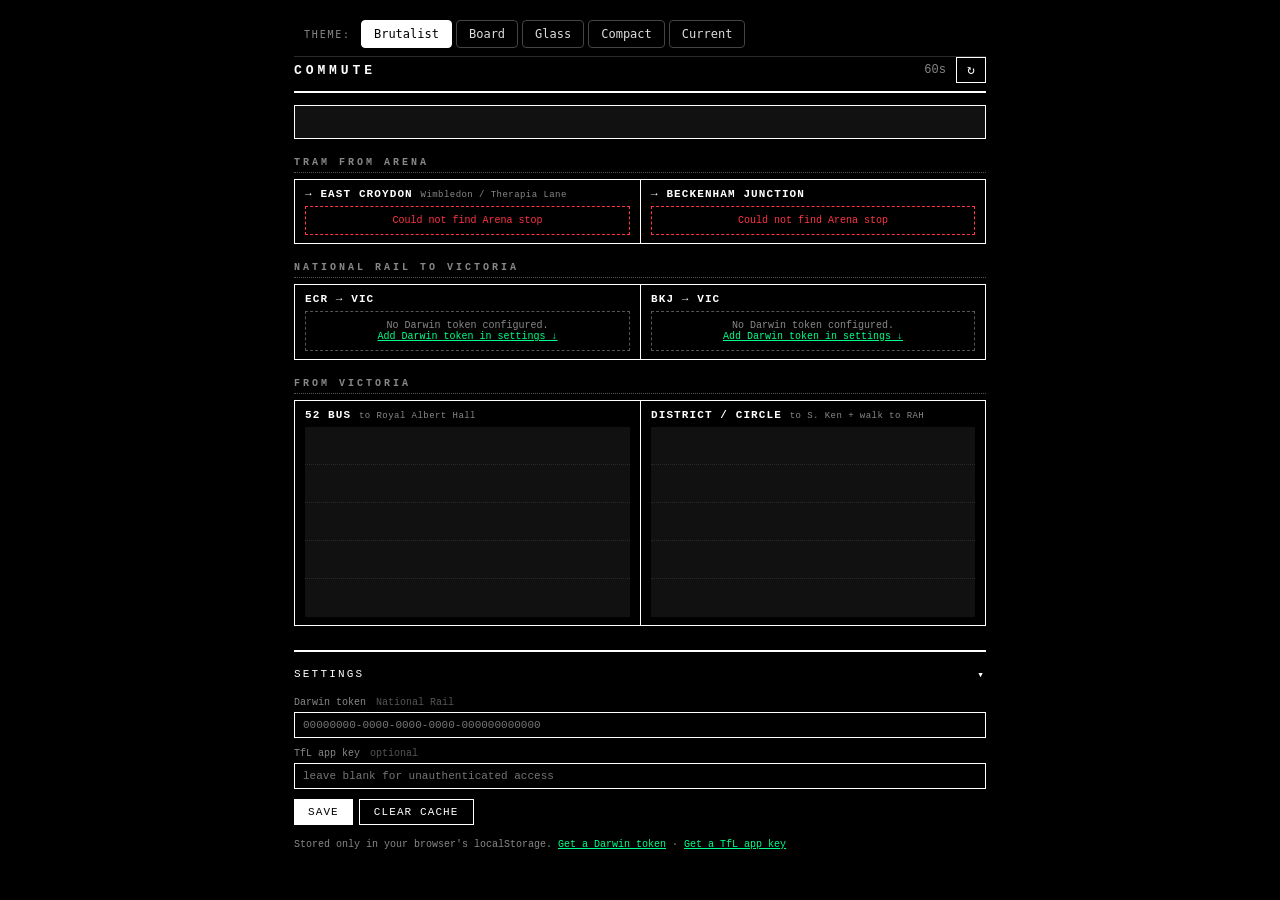
<file: index.html>
<!DOCTYPE html>
<html lang="en">
<head>
  <meta charset="UTF-8">
  <meta name="viewport" content="width=device-width, initial-scale=1.0, viewport-fit=cover">
  <meta name="theme-color" content="#0f172a">
  <meta name="apple-mobile-web-app-capable" content="yes">
  <meta name="apple-mobile-web-app-status-bar-style" content="black-translucent">
  <meta name="apple-mobile-web-app-title" content="Commute">
  <meta name="mobile-web-app-capable" content="yes">
  <link rel="manifest" href="manifest.json">
  <link rel="apple-touch-icon" href="icon-192.png">
  <link rel="icon" href="icon.svg" type="image/svg+xml">
  <link rel="icon" href="icon-192.png" type="image/png" sizes="192x192">
  <title>Commute</title>
  <link rel="stylesheet" href="v/brutalist.css" id="theme-brutalist">
  <link rel="stylesheet" href="v/board.css"     id="theme-board"     disabled>
  <link rel="stylesheet" href="v/glass.css"     id="theme-glass"     disabled>
  <link rel="stylesheet" href="v/compact.css"   id="theme-compact"   disabled>
  <link rel="stylesheet" href="styles.css"      id="theme-current"   disabled>
  <style>
    /* Style-switcher chrome — sits above the live page, not styled by any theme */
    .style-switcher {
      position: sticky; top: 0; z-index: 100;
      display: flex; gap: 4px; padding: 8px;
      background: rgba(0, 0, 0, 0.78);
      -webkit-backdrop-filter: blur(12px);
      backdrop-filter: blur(12px);
      border-bottom: 1px solid #2a2a2a;
      overflow-x: auto;
      font-family: ui-monospace, "SF Mono", Menlo, Consolas, monospace;
      font-size: 12px;
      color: #ddd;
      -webkit-overflow-scrolling: touch;
    }
    .style-switcher::-webkit-scrollbar { display: none; }
    .style-switcher .label {
      align-self: center;
      color: #888;
      font-size: 10px;
      text-transform: uppercase;
      letter-spacing: 0.18em;
      padding: 0 6px 0 2px;
      white-space: nowrap;
    }
    .style-switcher button {
      background: transparent;
      color: #ddd;
      border: 1px solid #444;
      padding: 6px 12px;
      cursor: pointer;
      font-family: inherit;
      font-size: 12px;
      white-space: nowrap;
      border-radius: 4px;
      transition: background 100ms, color 100ms, border-color 100ms;
    }
    .style-switcher button:hover { border-color: #888; }
    .style-switcher button.active {
      background: #fff;
      color: #000;
      border-color: #fff;
    }
  </style>
</head>
<body>
  <nav class="style-switcher" aria-label="Theme picker">
    <span class="label">Theme:</span>
    <button data-theme="brutalist" class="active">Brutalist</button>
    <button data-theme="board">Board</button>
    <button data-theme="glass">Glass</button>
    <button data-theme="compact">Compact</button>
    <button data-theme="current">Current</button>
  </nav>

  <header class="topbar">
    <h1>Commute</h1>
    <div class="topbar-right">
      <span class="countdown" id="countdown" title="Next refresh">--s</span>
      <button id="refresh-btn" class="icon-btn" aria-label="Refresh now" title="Refresh now">&#x21bb;</button>
    </div>
  </header>

  <section class="status-bar" id="status-bar" aria-label="Line status">
    <div class="status-skeleton"></div>
    <div class="status-skeleton"></div>
    <div class="status-skeleton"></div>
  </section>

  <section class="section">
    <h2>Tram from Arena</h2>
    <div class="two-col">
      <div class="col">
        <h3>&rarr; East Croydon <span class="sub">Wimbledon / Therapia Lane</span></h3>
        <div class="rows" id="tram-ecr" data-skeleton="5"></div>
      </div>
      <div class="col">
        <h3>&rarr; Beckenham Junction</h3>
        <div class="rows" id="tram-bkj" data-skeleton="5"></div>
      </div>
    </div>
  </section>

  <section class="section">
    <h2>National Rail to Victoria</h2>
    <div class="two-col">
      <div class="col">
        <h3>ECR &rarr; VIC</h3>
        <div class="rows" id="rail-ecr" data-skeleton="5"></div>
      </div>
      <div class="col">
        <h3>BKJ &rarr; VIC</h3>
        <div class="rows" id="rail-bkj" data-skeleton="5"></div>
      </div>
    </div>
  </section>

  <section class="section">
    <h2>From Victoria</h2>
    <div class="two-col">
      <div class="col">
        <h3>52 bus <span class="sub">to Royal Albert Hall</span></h3>
        <div class="rows" id="bus-52" data-skeleton="5"></div>
      </div>
      <div class="col">
        <h3>District / Circle <span class="sub">to S. Ken + walk to RAH</span></h3>
        <div class="rows" id="tube-vic" data-skeleton="5"></div>
      </div>
    </div>
  </section>

  <section class="settings">
    <button class="settings-toggle" id="settings-toggle" aria-expanded="false" aria-controls="settings-panel">
      <span>Settings</span>
      <span class="chev">&#x25be;</span>
    </button>
    <div class="settings-panel" id="settings-panel" hidden>
      <label class="field">
        <span>Darwin token <em>National Rail</em></span>
        <input type="text" id="darwin-token" autocomplete="off" spellcheck="false" placeholder="00000000-0000-0000-0000-000000000000">
      </label>
      <label class="field">
        <span>TfL app key <em>optional</em></span>
        <input type="text" id="tfl-key" autocomplete="off" spellcheck="false" placeholder="leave blank for unauthenticated access">
      </label>
      <div class="settings-actions">
        <button id="save-settings" class="primary">Save</button>
        <button id="clear-cache" class="ghost" title="Clear cached Arena stop ID">Clear cache</button>
      </div>
      <p class="hint">
        Stored only in your browser's localStorage.
        <a href="https://lite.realtime.nationalrail.co.uk/OpenLDBWSRegistration" target="_blank" rel="noopener noreferrer">Get a Darwin token</a>
        &middot;
        <a href="https://api-portal.tfl.gov.uk/" target="_blank" rel="noopener noreferrer">Get a TfL app key</a>
      </p>
    </div>
  </section>

  <footer class="footer">
    <span id="last-updated"></span>
  </footer>

  <script>
    (function () {
      const THEMES = ['brutalist', 'board', 'glass', 'compact', 'current'];
      const LS_KEY = 'commute.previewTheme';
      const initial = localStorage.getItem(LS_KEY) || 'brutalist';

      function setTheme(name) {
        if (!THEMES.includes(name)) name = 'brutalist';
        THEMES.forEach(t => {
          const link = document.getElementById('theme-' + t);
          if (link) link.disabled = (t !== name);
        });
        document.querySelectorAll('.style-switcher button').forEach(b => {
          b.classList.toggle('active', b.dataset.theme === name);
        });
        try { localStorage.setItem(LS_KEY, name); } catch (_) {}
      }

      setTheme(initial);
      document.querySelectorAll('.style-switcher button').forEach(b => {
        b.addEventListener('click', () => setTheme(b.dataset.theme));
      });
    })();
  </script>
  <script src="app.js"></script>
</body>
</html>
</file>
<file: v/brutalist.css>
/* Brutalist: black/white, monospace, sharp, dotted dividers */
:root {
  --bg: #000;
  --fg: #fff;
  --accent: #00ff88;
  --warn: #ffaa00;
  --bad: #ff3344;
  --dim: #888;
  --dim-2: #555;
  --mono: ui-monospace, "Courier New", Consolas, monospace;
}
* { box-sizing: border-box; }
html, body { margin: 0; padding: 0; background: var(--bg); color: var(--fg); font-family: var(--mono); -webkit-font-smoothing: antialiased; }
body { max-width: 720px; margin: 0 auto; padding: 12px 14px 24px; }
a { color: var(--accent); }

.topbar { display: flex; justify-content: space-between; align-items: center; padding-bottom: 8px; border-bottom: 2px solid var(--fg); }
.topbar h1 { margin: 0; font-size: 13px; text-transform: uppercase; letter-spacing: 0.3em; font-weight: 700; }
.topbar-right { display: flex; gap: 10px; align-items: center; }
.countdown { color: var(--dim); font-size: 12px; }
.icon-btn { background: var(--bg); color: var(--fg); border: 1px solid var(--fg); padding: 4px 10px; font-family: inherit; cursor: pointer; }

.status-bar { display: grid; grid-template-columns: repeat(3, 1fr); gap: 0; border: 1px solid var(--fg); margin-top: 12px; }
.status-pill { padding: 6px 10px; border-right: 1px solid var(--fg); background: var(--bg); display: flex; flex-direction: column; gap: 2px; }
.status-pill:last-child { border-right: none; }
.status-pill .name { font-size: 9px; text-transform: uppercase; letter-spacing: 0.2em; color: var(--dim); }
.status-pill .desc { font-size: 11px; }
.status-pill.good .desc { color: var(--accent); }
.status-pill.warn .desc { color: var(--warn); }
.status-pill.bad  .desc { color: var(--bad); }
.status-skeleton { height: 32px; background: #111; }

.section { margin-top: 18px; }
.section h2 { font-size: 10px; text-transform: uppercase; letter-spacing: 0.3em; color: var(--dim); margin: 0 0 6px; padding-bottom: 4px; border-bottom: 1px dotted var(--dim-2); }

.two-col { display: grid; grid-template-columns: 1fr 1fr; gap: 0; background: var(--fg); border: 1px solid var(--fg); }
.col { background: var(--bg); padding: 8px 10px; min-width: 0; }
.col + .col { border-left: 1px solid var(--fg); }
.col h3 { margin: 0 0 6px; font-size: 11px; text-transform: uppercase; letter-spacing: 0.1em; }
.col h3 .sub { color: var(--dim); font-weight: normal; font-size: 9px; letter-spacing: 0.05em; text-transform: none; }

.rows { display: flex; flex-direction: column; }
.row { padding: 6px 0; border-bottom: 1px dotted #2a2a2a; }
.row:last-child { border-bottom: none; }
.row .time { font-size: 18px; font-weight: 700; letter-spacing: 0.02em; }
.row .dest { font-size: 11px; color: #ccc; margin-top: 1px; white-space: nowrap; overflow: hidden; text-overflow: ellipsis; }
.row .meta { font-size: 10px; color: var(--dim); margin-top: 2px; display: flex; gap: 8px; flex-wrap: wrap; }
.row .meta .mins { color: var(--accent); }
.row .meta .pl { background: var(--fg); color: var(--bg); padding: 0 4px; }
.row .meta .jt.fallback { color: var(--dim-2); font-style: italic; }
.row .meta .arr { color: #aaa; }
.row.cancelled .time { color: var(--bad); text-decoration: line-through; }
.row.skel { height: 38px; background: #111; }
.row.empty, .row.error, .row.placeholder { color: var(--dim); padding: 8px; border: 1px dashed var(--dim-2); text-align: center; font-size: 10px; }
.row.error { border-color: var(--bad); color: var(--bad); }

.settings { margin-top: 24px; border-top: 2px solid var(--fg); padding-top: 8px; }
.settings-toggle { width: 100%; background: var(--bg); color: var(--fg); border: none; padding: 8px 0; text-align: left; font-family: inherit; font-size: 11px; text-transform: uppercase; letter-spacing: 0.2em; cursor: pointer; display: flex; justify-content: space-between; }
.settings-panel { padding: 8px 0; display: flex; flex-direction: column; gap: 10px; }
.field { display: flex; flex-direction: column; gap: 4px; font-size: 10px; color: var(--dim); }
.field em { color: var(--dim-2); font-style: normal; margin-left: 4px; }
.field input { background: var(--bg); border: 1px solid var(--fg); color: var(--fg); font-family: inherit; padding: 6px 8px; font-size: 11px; }
.settings-actions { display: flex; gap: 6px; }
.settings-actions button { background: var(--fg); color: var(--bg); border: none; padding: 6px 14px; cursor: pointer; font-family: inherit; font-size: 11px; text-transform: uppercase; letter-spacing: 0.1em; }
.settings-actions .ghost { background: var(--bg); color: var(--fg); border: 1px solid var(--fg); }
.hint { color: var(--dim); font-size: 10px; margin: 4px 0 0; }
.footer { text-align: center; color: var(--dim-2); font-size: 9px; padding: 16px 0 0; }
</file>
<file: v/board.css>
/* Departure board: amber-on-black, big numerals, subtle glow */
:root {
  --bg: #050505;
  --led: #ffaa00;
  --led-soft: #c08000;
  --led-dim: #604000;
  --good: #00cc66;
  --bad: #ff3344;
  --mono: ui-monospace, "SF Mono", Menlo, Consolas, monospace;
}
* { box-sizing: border-box; }
html, body { margin: 0; padding: 0; background: var(--bg); color: var(--led); font-family: var(--mono); font-feature-settings: "tnum" 1; -webkit-font-smoothing: antialiased; }
body { max-width: 820px; margin: 0 auto; padding: 16px; }
a { color: var(--led); }

.topbar { display: flex; justify-content: space-between; align-items: baseline; padding-bottom: 12px; border-bottom: 1px solid var(--led-dim); }
.topbar h1 { margin: 0; font-size: 13px; letter-spacing: 0.4em; text-transform: uppercase; color: var(--led-soft); }
.topbar-right { display: flex; gap: 10px; align-items: center; }
.countdown { color: var(--led-soft); font-size: 11px; letter-spacing: 0.1em; }
.icon-btn { background: transparent; border: 1px solid var(--led-soft); color: var(--led); padding: 4px 12px; font-family: inherit; cursor: pointer; }

.status-bar { display: grid; grid-template-columns: repeat(3, 1fr); gap: 4px; padding: 10px 0; }
.status-pill { padding: 8px 10px; background: rgba(255, 170, 0, 0.04); border-left: 2px solid var(--led-soft); display: flex; flex-direction: column; gap: 2px; }
.status-pill.good { border-left-color: var(--good); }
.status-pill.bad { border-left-color: var(--bad); }
.status-pill .name { font-size: 9px; text-transform: uppercase; letter-spacing: 0.25em; color: var(--led-soft); }
.status-pill .desc { font-size: 11px; color: var(--led); }
.status-skeleton { height: 38px; background: rgba(255, 170, 0, 0.04); }

.section { padding-top: 6px; }
.section h2 { font-size: 10px; letter-spacing: 0.35em; text-transform: uppercase; color: var(--led-soft); margin: 16px 0 4px; padding-bottom: 4px; border-bottom: 1px dashed var(--led-dim); }

.two-col { display: grid; grid-template-columns: 1fr 1fr; gap: 10px; }
.col { padding: 8px 4px; min-width: 0; }
.col h3 { font-size: 11px; letter-spacing: 0.2em; text-transform: uppercase; margin: 0 0 8px; color: var(--led-soft); display: flex; flex-wrap: wrap; gap: 6px; align-items: baseline; }
.col h3 .sub { font-size: 9px; letter-spacing: 0.1em; color: var(--led-dim); text-transform: none; }

.rows { display: flex; flex-direction: column; gap: 2px; }
.row { padding: 8px 0; border-bottom: 1px dashed #1a1000; }
.row:last-child { border-bottom: none; }
.row .time { font-size: 30px; font-weight: 700; letter-spacing: 0.04em; line-height: 1; color: var(--led); text-shadow: 0 0 10px rgba(255, 170, 0, 0.45); font-variant-numeric: tabular-nums; }
.row .dest { font-size: 11px; text-transform: uppercase; letter-spacing: 0.12em; color: var(--led-soft); margin-top: 6px; white-space: nowrap; overflow: hidden; text-overflow: ellipsis; }
.row .meta { font-size: 10px; margin-top: 4px; color: var(--led-soft); display: flex; flex-wrap: wrap; gap: 10px; }
.row .meta .mins { color: var(--led); }
.row .meta .pl { color: var(--led-soft); }
.row .meta .jt { font-style: normal; }
.row .meta .jt.fallback { color: var(--led-dim); font-style: italic; }
.row .meta .arr { color: var(--led-soft); }
.row.cancelled .time { color: var(--bad); text-shadow: 0 0 10px rgba(255, 51, 68, 0.4); text-decoration: line-through; }
.row.skel { height: 60px; background: rgba(255, 170, 0, 0.02); }
.row.skel::after { display: none; }
.row.empty, .row.error, .row.placeholder { color: var(--led-soft); padding: 12px; text-align: center; font-size: 11px; letter-spacing: 0.1em; text-transform: uppercase; }

.settings { margin-top: 24px; padding-top: 12px; border-top: 1px solid var(--led-dim); }
.settings-toggle { background: transparent; border: none; color: var(--led-soft); padding: 8px 0; width: 100%; text-align: left; font-family: inherit; font-size: 11px; letter-spacing: 0.25em; text-transform: uppercase; cursor: pointer; display: flex; justify-content: space-between; }
.settings-panel { padding: 8px 0; display: flex; flex-direction: column; gap: 12px; }
.field { display: flex; flex-direction: column; gap: 4px; font-size: 11px; color: var(--led-soft); letter-spacing: 0.05em; }
.field em { color: var(--led-dim); font-style: normal; margin-left: 6px; }
.field input { background: rgba(255, 170, 0, 0.03); border: 1px solid var(--led-dim); color: var(--led); font-family: inherit; padding: 8px; font-size: 12px; }
.settings-actions { display: flex; gap: 6px; }
.settings-actions button { background: transparent; border: 1px solid var(--led-soft); color: var(--led); padding: 6px 16px; font-family: inherit; cursor: pointer; font-size: 11px; letter-spacing: 0.15em; text-transform: uppercase; }
.settings-actions .primary { background: var(--led); color: #000; border-color: var(--led); font-weight: 700; }
.settings-actions .ghost { color: var(--led-soft); }
.hint { color: var(--led-dim); font-size: 10px; margin: 4px 0 0; }
.footer { color: var(--led-dim); text-align: center; padding: 16px; font-size: 10px; letter-spacing: 0.1em; }
</file>
<file: v/glass.css>
/* Glass: frosted panels, gradient bg, generous whitespace */
:root {
  --bg-grad: linear-gradient(160deg, #0a1330 0%, #1a0a35 60%, #2a0a40 100%);
  --panel: rgba(255, 255, 255, 0.06);
  --panel-2: rgba(255, 255, 255, 0.10);
  --border: rgba(255, 255, 255, 0.10);
  --text: #e9eaf6;
  --muted: rgba(233, 234, 246, 0.62);
  --dim: rgba(233, 234, 246, 0.36);
  --accent: #a78bfa;
  --good: #34d399;
  --warn: #fbbf24;
  --bad: #f87171;
  --mono: ui-monospace, "SF Mono", Menlo, monospace;
  --sans: -apple-system, BlinkMacSystemFont, "SF Pro Display", "Segoe UI", system-ui, sans-serif;
}
* { box-sizing: border-box; }
html { background: var(--bg-grad); background-attachment: fixed; min-height: 100%; }
body { margin: 0 auto; padding: 14px env(safe-area-inset-right) env(safe-area-inset-bottom) env(safe-area-inset-left); padding-left: 14px; padding-right: 14px; max-width: 920px; color: var(--text); font-family: var(--sans); -webkit-font-smoothing: antialiased; }
a { color: var(--accent); text-decoration: none; }

.topbar { display: flex; justify-content: space-between; align-items: center; padding: 10px 4px; }
.topbar h1 { margin: 0; font-weight: 600; font-size: 22px; letter-spacing: -0.02em; }
.topbar-right { display: flex; gap: 10px; align-items: center; }
.countdown { font-family: var(--mono); color: var(--muted); font-size: 13px; }
.icon-btn { background: var(--panel); -webkit-backdrop-filter: blur(20px); backdrop-filter: blur(20px); border: 1px solid var(--border); border-radius: 12px; color: var(--text); width: 40px; height: 40px; cursor: pointer; font-size: 18px; }

.status-bar { display: grid; grid-template-columns: repeat(3, 1fr); gap: 8px; padding: 4px 0 8px; }
.status-pill { background: var(--panel); -webkit-backdrop-filter: blur(20px); backdrop-filter: blur(20px); border: 1px solid var(--border); border-radius: 14px; padding: 10px 12px; display: flex; flex-direction: column; gap: 2px; min-height: 48px; overflow: hidden; }
.status-pill .name { font-size: 10px; color: var(--muted); text-transform: uppercase; letter-spacing: 0.06em; }
.status-pill .desc { font-size: 12px; line-height: 1.3; white-space: nowrap; overflow: hidden; text-overflow: ellipsis; }
.status-pill.good { background: linear-gradient(135deg, rgba(52, 211, 153, 0.18), rgba(255,255,255,0.05)); border-color: rgba(52, 211, 153, 0.35); }
.status-pill.warn { background: linear-gradient(135deg, rgba(251, 191, 36, 0.18), rgba(255,255,255,0.05)); border-color: rgba(251, 191, 36, 0.35); }
.status-pill.bad  { background: linear-gradient(135deg, rgba(248, 113, 113, 0.18), rgba(255,255,255,0.05)); border-color: rgba(248, 113, 113, 0.35); }
.status-skeleton { height: 48px; border-radius: 14px; background: var(--panel); }

.section { padding: 6px 0; }
.section h2 { font-size: 11px; color: var(--muted); text-transform: uppercase; letter-spacing: 0.08em; font-weight: 600; margin: 8px 4px; }

.two-col { display: grid; grid-template-columns: 1fr 1fr; gap: 10px; }
.col { background: var(--panel); -webkit-backdrop-filter: blur(20px); backdrop-filter: blur(20px); border: 1px solid var(--border); border-radius: 18px; padding: 12px; min-width: 0; }
.col h3 { margin: 0 0 8px; font-size: 13px; font-weight: 600; display: flex; flex-wrap: wrap; gap: 6px; align-items: baseline; }
.col h3 .sub { color: var(--muted); font-weight: 400; font-size: 11px; }

.rows { display: flex; flex-direction: column; gap: 6px; }
.row { background: var(--panel-2); border-radius: 12px; padding: 10px 12px; }
.row .time { font-size: 22px; font-weight: 600; letter-spacing: -0.02em; font-variant-numeric: tabular-nums; line-height: 1.05; }
.row .dest { font-size: 13px; color: var(--text); margin-top: 2px; white-space: nowrap; overflow: hidden; text-overflow: ellipsis; }
.row .meta { font-size: 11px; color: var(--muted); display: flex; gap: 8px; flex-wrap: wrap; margin-top: 4px; align-items: center; }
.row .meta .mins { color: var(--accent); font-family: var(--mono); }
.row .meta .pl { background: rgba(255,255,255,0.10); padding: 2px 6px; border-radius: 6px; font-size: 10px; }
.row .meta .jt { font-family: var(--mono); }
.row .meta .jt.fallback { color: var(--dim); font-style: italic; }
.row .meta .arr { color: var(--muted); font-family: var(--mono); }
.row.cancelled .time { color: var(--bad); text-decoration: line-through; }
.row.skel { background: var(--panel); height: 56px; }
.row.empty, .row.error, .row.placeholder { background: transparent; border: 1px dashed var(--border); color: var(--muted); text-align: center; padding: 14px; font-size: 12px; }
.row.error { border-color: rgba(248, 113, 113, 0.5); color: var(--bad); }

.settings { margin: 14px 0; }
.settings-toggle { width: 100%; background: var(--panel); -webkit-backdrop-filter: blur(20px); backdrop-filter: blur(20px); border: 1px solid var(--border); color: var(--text); padding: 12px 16px; border-radius: 14px; font-size: 13px; cursor: pointer; display: flex; justify-content: space-between; align-items: center; font-family: inherit; }
.settings-panel { background: var(--panel); -webkit-backdrop-filter: blur(20px); backdrop-filter: blur(20px); border: 1px solid var(--border); border-radius: 14px; padding: 16px; margin-top: 8px; display: flex; flex-direction: column; gap: 12px; }
.field { display: flex; flex-direction: column; gap: 4px; font-size: 12px; color: var(--muted); }
.field em { color: var(--dim); font-style: normal; margin-left: 4px; }
.field input { background: rgba(0,0,0,0.25); border: 1px solid var(--border); color: var(--text); padding: 10px 12px; border-radius: 10px; font-family: var(--mono); font-size: 13px; }
.field input:focus { outline: 2px solid var(--accent); outline-offset: 1px; }
.settings-actions { display: flex; gap: 8px; }
.settings-actions button { background: var(--panel-2); border: 1px solid var(--border); color: var(--text); padding: 8px 16px; border-radius: 10px; cursor: pointer; font-size: 13px; font-family: inherit; }
.settings-actions .primary { background: var(--accent); border-color: var(--accent); color: #fff; font-weight: 600; }
.settings-actions .ghost { background: transparent; }
.hint { font-size: 11px; color: var(--dim); margin: 0; }
.footer { text-align: center; color: var(--dim); padding: 16px; font-size: 11px; }
</file>
<file: v/compact.css>
/* Compact: tight rows, density, single-line where possible */
:root {
  --bg: #0d1421;
  --panel: #18243a;
  --panel-2: #1f2c47;
  --border: #2a3a5a;
  --text: #d6dcec;
  --muted: #8a96b0;
  --dim: #5a6479;
  --accent: #38bdf8;
  --good: #4ade80;
  --warn: #facc15;
  --bad: #f87171;
  --mono: ui-monospace, "SF Mono", Menlo, Consolas, monospace;
  --sans: -apple-system, BlinkMacSystemFont, "Segoe UI", system-ui, sans-serif;
}
* { box-sizing: border-box; }
html, body { margin: 0; padding: 0; background: var(--bg); color: var(--text); font-family: var(--sans); font-size: 13px; }
body { max-width: 920px; margin: 0 auto; padding: 6px 8px 16px; }
a { color: var(--accent); }

.topbar { display: flex; justify-content: space-between; align-items: center; padding: 4px 4px 8px; }
.topbar h1 { margin: 0; font-size: 13px; font-weight: 700; letter-spacing: 0.02em; }
.topbar-right { display: flex; gap: 6px; align-items: center; }
.countdown { font-family: var(--mono); color: var(--muted); font-size: 10px; }
.icon-btn { background: var(--panel); border: 1px solid var(--border); color: var(--text); width: 22px; height: 22px; border-radius: 4px; cursor: pointer; padding: 0; font-size: 11px; line-height: 1; }

.status-bar { display: grid; grid-template-columns: repeat(3, 1fr); gap: 3px; margin-bottom: 4px; }
.status-pill { padding: 3px 6px; background: var(--panel); border-left: 2px solid var(--dim); border-radius: 3px; display: flex; flex-direction: column; gap: 1px; }
.status-pill.good { border-left-color: var(--good); }
.status-pill.warn { border-left-color: var(--warn); }
.status-pill.bad  { border-left-color: var(--bad); }
.status-pill .name { font-size: 8px; color: var(--muted); text-transform: uppercase; letter-spacing: 0.08em; }
.status-pill .desc { font-size: 10px; line-height: 1.2; white-space: nowrap; overflow: hidden; text-overflow: ellipsis; }
.status-skeleton { height: 26px; border-radius: 3px; background: var(--panel); }

.section { padding: 0 2px; }
.section h2 { font-size: 9px; text-transform: uppercase; letter-spacing: 0.1em; color: var(--muted); margin: 8px 2px 3px; font-weight: 600; }

.two-col { display: grid; grid-template-columns: 1fr 1fr; gap: 3px; }
.col { background: var(--panel); border-radius: 4px; padding: 4px 6px; min-width: 0; }
.col h3 { margin: 0 0 3px; font-size: 11px; font-weight: 600; display: flex; flex-wrap: wrap; gap: 4px; align-items: baseline; }
.col h3 .sub { color: var(--muted); font-size: 9px; font-weight: 400; }

.rows { display: flex; flex-direction: column; gap: 1px; }
.row { padding: 3px 4px; background: var(--panel-2); border-radius: 2px; display: grid; grid-template-columns: auto 1fr; column-gap: 6px; row-gap: 0; align-items: baseline; }
.row .time { font-family: var(--mono); font-size: 13px; font-weight: 600; line-height: 1.1; grid-column: 1; grid-row: 1; }
.row .dest { font-size: 11px; grid-column: 2; grid-row: 1; white-space: nowrap; overflow: hidden; text-overflow: ellipsis; min-width: 0; }
.row .meta { grid-column: 1 / -1; grid-row: 2; font-size: 9px; color: var(--muted); display: flex; gap: 5px; flex-wrap: wrap; line-height: 1.4; }
.row .meta .mins { color: var(--accent); font-family: var(--mono); }
.row .meta .pl { background: rgba(138,150,176,0.15); padding: 0 3px; border-radius: 2px; }
.row .meta .jt { font-family: var(--mono); }
.row .meta .jt.fallback { color: var(--dim); font-style: italic; }
.row .meta .arr { color: var(--muted); }
.row.cancelled .time { color: var(--bad); text-decoration: line-through; }
.row.cancelled .dest { color: var(--bad); }
.row.skel { height: 26px; background: var(--panel-2); display: block; }
.row.empty, .row.error, .row.placeholder { background: transparent; border: 1px dashed var(--border); color: var(--muted); padding: 4px; font-size: 10px; text-align: center; display: block; }
.row.error { border-color: rgba(248, 113, 113, 0.5); color: var(--bad); }

.settings { margin-top: 8px; border-top: 1px solid var(--border); padding-top: 4px; }
.settings-toggle { width: 100%; background: transparent; border: none; color: var(--muted); padding: 4px; font-size: 10px; cursor: pointer; text-align: left; font-family: inherit; display: flex; justify-content: space-between; align-items: center; }
.settings-panel { padding: 6px 4px; display: flex; flex-direction: column; gap: 6px; }
.field { display: flex; flex-direction: column; gap: 2px; font-size: 10px; color: var(--muted); }
.field em { color: var(--dim); font-style: normal; margin-left: 4px; }
.field input { background: var(--panel); border: 1px solid var(--border); color: var(--text); font-family: var(--mono); padding: 4px 6px; font-size: 11px; border-radius: 3px; }
.settings-actions { display: flex; gap: 4px; }
.settings-actions button { background: var(--panel); border: 1px solid var(--border); color: var(--text); padding: 4px 10px; font-size: 10px; border-radius: 3px; cursor: pointer; font-family: inherit; }
.settings-actions .primary { background: var(--accent); color: #001220; border-color: var(--accent); font-weight: 600; }
.settings-actions .ghost { background: transparent; }
.hint { font-size: 9px; color: var(--dim); margin: 0; }
.footer { font-size: 9px; color: var(--dim); text-align: center; padding: 4px; }
</file>
<file: styles.css>
/* ---- tokens ---- */
:root {
  --bg: #0f172a;
  --bg-2: #111c34;
  --panel: #1e293b;
  --panel-2: #243046;
  --border: #334155;
  --text: #f1f5f9;
  --muted: #94a3b8;
  --dim: #64748b;
  --accent: #22d3ee;
  --good: #22c55e;
  --warn: #f59e0b;
  --bad: #ef4444;
  --mono: ui-monospace, SFMono-Regular, "SF Mono", Menlo, Consolas, "Liberation Mono", monospace;
  --sans: -apple-system, BlinkMacSystemFont, "Segoe UI", Roboto, "Helvetica Neue", Arial, sans-serif;
}

* { box-sizing: border-box; }

html, body {
  margin: 0;
  padding: 0;
  background: var(--bg);
  color: var(--text);
  font-family: var(--sans);
  -webkit-font-smoothing: antialiased;
  -webkit-tap-highlight-color: transparent;
}

body {
  padding: env(safe-area-inset-top) env(safe-area-inset-right) env(safe-area-inset-bottom) env(safe-area-inset-left);
  max-width: 900px;
  margin: 0 auto;
  min-height: 100vh;
}

a { color: var(--accent); text-decoration: none; }
a:hover { text-decoration: underline; }

/* ---- topbar ---- */
.topbar {
  display: flex;
  align-items: center;
  justify-content: space-between;
  padding: 0.85rem 1rem 0.6rem;
}
.topbar h1 {
  font-size: 1.15rem;
  margin: 0;
  letter-spacing: 0.02em;
  color: var(--text);
}
.topbar-right {
  display: flex;
  align-items: center;
  gap: 0.6rem;
}
.countdown {
  font-family: var(--mono);
  font-size: 0.85rem;
  color: var(--muted);
  min-width: 3.5ch;
  text-align: right;
}
.icon-btn {
  background: var(--panel);
  color: var(--text);
  border: 1px solid var(--border);
  border-radius: 8px;
  width: 36px;
  height: 36px;
  font-size: 1.05rem;
  cursor: pointer;
  display: inline-flex;
  align-items: center;
  justify-content: center;
  transition: background 120ms, transform 120ms;
}
.icon-btn:hover { background: var(--panel-2); }
.icon-btn:active { transform: scale(0.96); }
.icon-btn.spinning { animation: spin 700ms linear infinite; }
@keyframes spin { from { transform: rotate(0); } to { transform: rotate(360deg); } }

/* ---- status bar ---- */
.status-bar {
  display: grid;
  grid-template-columns: repeat(3, 1fr);
  gap: 6px;
  padding: 0 1rem 0.5rem;
}
.status-pill {
  display: flex;
  flex-direction: column;
  gap: 2px;
  padding: 0.45rem 0.6rem;
  border-radius: 8px;
  background: var(--panel);
  border-left: 3px solid var(--dim);
  min-height: 44px;
  overflow: hidden;
}
.status-pill .name {
  font-size: 0.7rem;
  text-transform: uppercase;
  letter-spacing: 0.06em;
  color: var(--muted);
}
.status-pill .desc {
  font-size: 0.78rem;
  line-height: 1.2;
  color: var(--text);
  white-space: nowrap;
  overflow: hidden;
  text-overflow: ellipsis;
}
.status-pill.good { border-left-color: var(--good); }
.status-pill.warn { border-left-color: var(--warn); }
.status-pill.bad  { border-left-color: var(--bad); }
.status-skeleton {
  height: 44px;
  border-radius: 8px;
  background: linear-gradient(90deg, #1e293b 25%, #2a3a55 50%, #1e293b 75%);
  background-size: 200% 100%;
  animation: shimmer 1.4s infinite;
}

/* ---- sections ---- */
.section {
  padding: 0.5rem 1rem 0.25rem;
}
.section h2 {
  font-size: 0.78rem;
  text-transform: uppercase;
  letter-spacing: 0.08em;
  color: var(--muted);
  margin: 0.4rem 0 0.4rem;
  font-weight: 600;
}
.two-col {
  display: grid;
  grid-template-columns: 1fr 1fr;
  gap: 8px;
}
.col {
  background: var(--panel);
  border-radius: 10px;
  padding: 0.55rem 0.55rem 0.4rem;
  min-width: 0;
}
.col h3 {
  margin: 0 0 0.4rem;
  font-size: 0.85rem;
  font-weight: 600;
  color: var(--text);
  display: flex;
  flex-wrap: wrap;
  align-items: baseline;
  gap: 0.35rem;
}
.col h3 .sub {
  font-size: 0.65rem;
  color: var(--muted);
  font-weight: 400;
  text-transform: none;
  letter-spacing: 0;
}

/* ---- rows ---- */
.rows {
  display: flex;
  flex-direction: column;
  gap: 4px;
}
.row {
  display: grid;
  grid-template-columns: auto 1fr;
  grid-template-rows: auto auto;
  column-gap: 0.55rem;
  row-gap: 1px;
  padding: 0.4rem 0.5rem;
  background: var(--panel-2);
  border-radius: 6px;
  align-items: baseline;
}
.row .time {
  font-family: var(--mono);
  font-size: 1.15rem;
  font-weight: 600;
  color: var(--text);
  letter-spacing: -0.01em;
  grid-column: 1;
  grid-row: 1;
  line-height: 1.05;
}
.row .dest {
  font-size: 0.78rem;
  color: var(--text);
  grid-column: 2;
  grid-row: 1;
  white-space: nowrap;
  overflow: hidden;
  text-overflow: ellipsis;
  min-width: 0;
}
.row .meta {
  font-size: 0.68rem;
  color: var(--muted);
  grid-column: 1 / -1;
  grid-row: 2;
  display: flex;
  flex-wrap: wrap;
  gap: 0.4rem;
  align-items: center;
}
.row .meta .mins { color: var(--accent); font-family: var(--mono); }
.row .meta .pl   { background: rgba(148, 163, 184, 0.15); padding: 1px 5px; border-radius: 3px; }
.row .meta .jt   { font-family: var(--mono); }
.row .meta .jt.fallback { color: var(--dim); font-style: italic; }
.row .meta .arr  { font-family: var(--mono); color: var(--muted); }
.row.cancelled .time { color: var(--bad); text-decoration: line-through; }
.row.cancelled .dest { color: var(--bad); }

/* skeleton row */
.row.skel {
  background: var(--panel-2);
  position: relative;
  overflow: hidden;
  height: 50px;
}
.row.skel::after {
  content: "";
  position: absolute;
  inset: 0;
  background: linear-gradient(90deg, transparent 25%, rgba(148, 163, 184, 0.08) 50%, transparent 75%);
  background-size: 200% 100%;
  animation: shimmer 1.4s infinite;
}
@keyframes shimmer {
  0% { background-position: 200% 0; }
  100% { background-position: -200% 0; }
}

.row.empty,
.row.error,
.row.placeholder {
  display: block;
  background: transparent;
  border: 1px dashed var(--border);
  color: var(--muted);
  font-size: 0.78rem;
  padding: 0.5rem 0.6rem;
  text-align: center;
}
.row.error { border-color: rgba(239, 68, 68, 0.4); color: var(--bad); }
.row.placeholder a { display: inline-block; margin-top: 4px; }

/* ---- settings ---- */
.settings {
  margin: 1rem 1rem 0.5rem;
  border-top: 1px solid var(--border);
  padding-top: 0.5rem;
}
.settings-toggle {
  width: 100%;
  background: transparent;
  border: none;
  color: var(--muted);
  font-size: 0.85rem;
  padding: 0.6rem 0.4rem;
  display: flex;
  justify-content: space-between;
  align-items: center;
  cursor: pointer;
  font-family: inherit;
}
.settings-toggle:hover { color: var(--text); }
.settings-toggle .chev {
  transition: transform 200ms;
  display: inline-block;
}
.settings-toggle[aria-expanded="true"] .chev { transform: rotate(180deg); }

.settings-panel {
  display: flex;
  flex-direction: column;
  gap: 0.7rem;
  padding: 0.6rem 0.4rem 1rem;
}
.field {
  display: flex;
  flex-direction: column;
  gap: 0.3rem;
  font-size: 0.8rem;
  color: var(--muted);
}
.field em { font-style: normal; color: var(--dim); font-size: 0.72rem; margin-left: 0.3rem; }
.field input {
  background: var(--panel);
  border: 1px solid var(--border);
  border-radius: 6px;
  color: var(--text);
  font-family: var(--mono);
  font-size: 0.85rem;
  padding: 0.55rem 0.65rem;
}
.field input:focus { outline: 2px solid var(--accent); outline-offset: 1px; }

.settings-actions {
  display: flex;
  gap: 0.5rem;
  flex-wrap: wrap;
}
.settings-actions button {
  font-family: inherit;
  font-size: 0.85rem;
  padding: 0.5rem 0.9rem;
  border-radius: 6px;
  cursor: pointer;
  border: 1px solid var(--border);
}
.settings-actions .primary {
  background: var(--accent);
  color: #0b1224;
  border-color: var(--accent);
  font-weight: 600;
}
.settings-actions .ghost {
  background: transparent;
  color: var(--muted);
}
.settings-actions .ghost:hover { color: var(--text); background: var(--panel); }
.settings-actions .saved { background: var(--good); border-color: var(--good); color: #062c14; }

.hint {
  font-size: 0.72rem;
  color: var(--dim);
  margin: 0;
  line-height: 1.4;
}

.footer {
  text-align: center;
  font-size: 0.7rem;
  color: var(--dim);
  padding: 0.6rem 1rem 1rem;
  font-family: var(--mono);
}

/* ---- responsive ---- */
@media (max-width: 380px) {
  .row .time { font-size: 1.05rem; }
  .row .dest { font-size: 0.74rem; }
  .col h3 { font-size: 0.8rem; }
  .col { padding: 0.45rem 0.45rem 0.35rem; }
}

@media (min-width: 700px) {
  .topbar h1 { font-size: 1.3rem; }
  .row .time { font-size: 1.25rem; }
}
</file>
